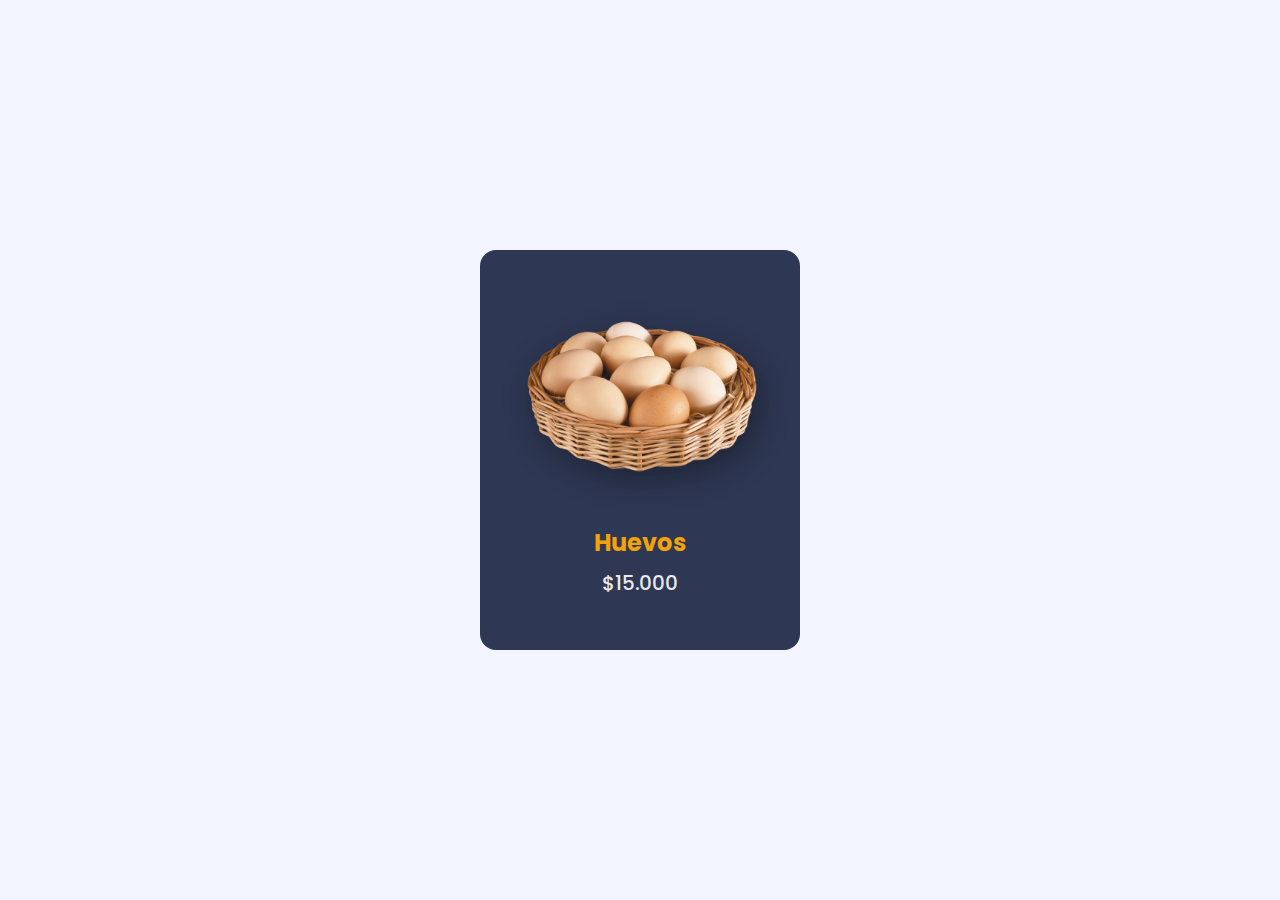
<file: Producto_card/Product card/index.html>
<!DOCTYPE html>
<html lang="es">
  <head>
    <meta charset="UTF-8" />
    <meta name="viewport" content="width=device-width, initial-scale=1.0" />
    <title>Card de producto</title>
    <link rel="stylesheet" href="css/main.css" />
  </head>
  <body>
    <div class="container">
      
        <div class="card">
          <img
            src="./img/huevos.png"
            alt=""
            class="card__img"/>
          <div class="card__content">
            <div class="card__data">
              <h1 class="card__title">Huevos</h1>
              <span class="card__preci">$15.000</span>
              <p class="card__description">Huevos de gallina feliz</p>
              <a href="#" class="card__button">Comprer ahora!</a>
            </div>
          </div>
        </div>
    </div>
  </body>
</html>
</file>
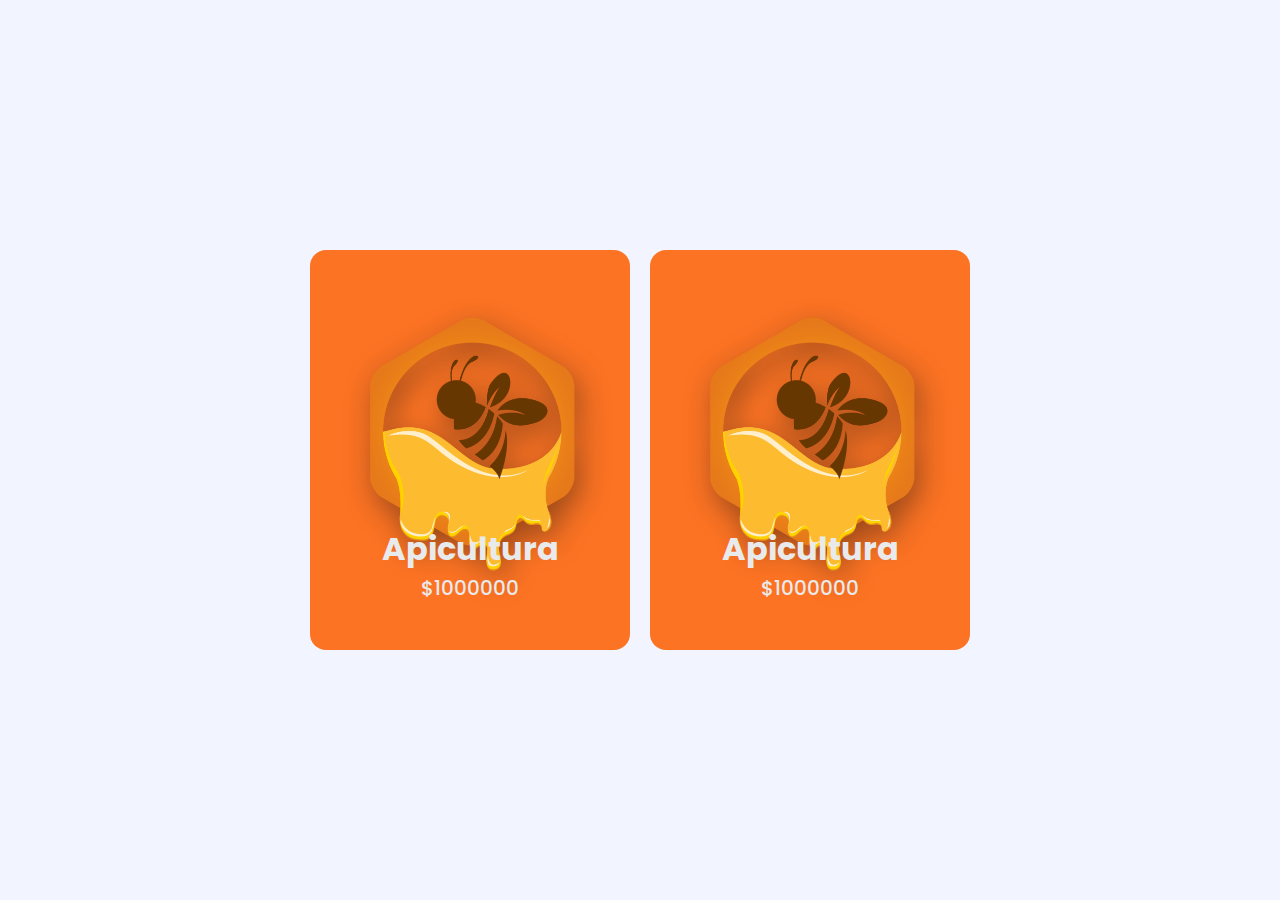
<file: Producto_card/Producto card personalizado/Index.html>
<!DOCTYPE html>
<html lang="es">

<head>
  <meta charset="UTF-8" />
  <meta name="viewport" content="width=device-width, initial-scale=1.0" />
  <link rel="stylesheet" href="./Css/Main.css" />
  <link rel="stylesheet" href="./Scss/Main.css">
  <title>Card de producto</title>
</head>

<body>
  <div class="container">



    <div class="card" id="cards" clas>
      <img class="card_img" src="./Img/api.png" alt="" />
      <div class="card_content">
        <div class="card_data">
          <h1 class="card_titl2">Apicultura</h1>
          <span class="card_preci">$1000000</span>
          <p class="card_description">
            los animales pueden moverse libremente. </p>
          <a href="#" class="card_button">Comprar ahora</a>
        </div>
      </div>
    </div>

    <div class="card" id="cards" clas>
      <img class="card_img" src="./Img/api.png" alt="" />
      <div class="card_content">
        <div class="card_data">
          <h1 class="card_titl2">Apicultura</h1>
          <span class="card_preci">$1000000</span>
          <p class="card_description">
            los animales pueden moverse libremente. </p>
          <a href="#" class="card_button">Comprar ahora</a>
        </div>
      </div>
    </div>
  </div>
</body>

</html>
</file>
<file: Producto_card/Product card/css/main.css>
@import url("https://fonts.googleapis.com/css2?family=Poppins:wght@400;500;600&display=swap");
:root {
  --first-color: #f2a20c;
  --white-color: #e9eaec;
  --dark-color: #2e3753;
  --dark-color-lighten: #f2f5ff;
  --body-font: "Poppins", sans-serif;
  --h1-font-size: 1.5rem;
  --h2-font-size: 1.25rem;
  --normal-font-size: 1rem;
  --small-font-size: .875rem;
}

*, ::before, ::after {
  -webkit-box-sizing: border-box;
          box-sizing: border-box;
}

body {
  margin: 0;
  padding: 0;
  font-family: var(--body-font);
  font-size: var(--normal-font-size);
}

h1, p {
  margin: 0;
}

a {
  text-decoration: none;
}

img {
  max-width: 100%;
  height: auto;
}

.container {
  height: 100vh;
  display: -webkit-box;
  display: -ms-flexbox;
  display: flex;
  -webkit-box-pack: center;
      -ms-flex-pack: center;
          justify-content: center;
  -webkit-box-align: center;
      -ms-flex-align: center;
          align-items: center;
  background-color: var(--dark-color-lighten);
}

.card {
  width: 320px;
  height: 400px;
  background-color: var(--dark-color);
  border-radius: 1rem;
  padding: 4rem 2rem 0;
  color: var(--white-color);
  overflow-y: hidden;
  margin: 25px;
}
.card__img {
  position: absolute;
  width: 260px;
  -webkit-filter: drop-shadow(5px 10px 15px rgba(8, 9, 13, 0.4));
          filter: drop-shadow(5px 10px 15px rgba(8, 9, 13, 0.4));
}
.card__data {
  -webkit-transform: translateY(13.2rem);
          transform: translateY(13.2rem);
  text-align: center;
}
.card__title {
  font-size: var(--h1-font-size);
  color: var(--first-color);
  margin-bottom: 0.5rem;
}
.card__preci {
  display: inline-block;
  font-size: var(--h2-font-size);
  font-weight: 500;
  margin-bottom: 1.25rem;
}
.card__description {
  font-size: var(--small-font-size);
  text-align: initial;
  margin-bottom: 1.25rem;
  opacity: 0;
}
.card__button {
  display: block;
  width: -webkit-max-content;
  width: -moz-max-content;
  width: max-content;
  padding: 0.75rem 2rem;
  background-color: var(--first-color);
  color: var(--white-color);
  border-radius: 0.5rem;
  font-weight: 600;
  -webkit-transition: 0.2s;
  transition: 0.2s;
  opacity: 0;
}
.card__button:hover {
  -webkit-box-shadow: 0 18px 40px -12px rgba(242, 162, 12, 0.35);
          box-shadow: 0 18px 40px -12px rgba(242, 162, 12, 0.35);
}
.card__img, .card__data, .card__title, .card__preci, .card__description {
  -webkit-transition: 0.5s;
  transition: 0.5s;
}

.card:hover .card__img {
  -webkit-transform: translate(-1.5rem, -9.5rem) rotate(-30deg);
          transform: translate(-1.5rem, -9.5rem) rotate(-30deg);
}
.card:hover .card__data {
  -webkit-transform: translateY(4.8rem);
          transform: translateY(4.8rem);
}
.card:hover .card__title {
  -webkit-transform: translateX(-2.3rem);
          transform: translateX(-2.3rem);
  margin-bottom: 0;
}
.card:hover .card__preci {
  -webkit-transform: translateX(-6.8rem);
          transform: translateX(-6.8rem);
}
.card:hover .card__description,
.card:hover .card__button {
  -webkit-transition-delay: 0.2s;
          transition-delay: 0.2s;
  opacity: 1;
}/*# sourceMappingURL=main.css.map */
</file>
<file: Producto_card/Producto card personalizado/Css/Main.css>
@import url("https://fonts.googleapis.com/css2?family=Poppins:wght@400;500;600&family=Roboto:ital,wght@0,500;1,400&display=swap");
:root {
  --first-color: #F2A20C;
  --white-color: #E9EAEC;
  --dark-color: #272D40;
  --blue-color:#2a2dce;
  --dark-color-lighten: #F2F5FF;
  --body-font: "Poppins", sans-serif;
  --h1-font-size: 1.5rem;
  --h2-font-size: 1.25rem;
  --normal-font-size: 1rem;
  --small-font-size: .875rem;
}

*, ::before, ::after {
  -webkit-box-sizing: border-box;
          box-sizing: border-box;
}

body {
  margin: 0;
  padding: 0;
  font-family: var(--body-font);
  font-size: var(--normal-font-size);
}

h1,
p {
  margin: 0;
}

a {
  text-decoration: none;
}

img {
  max-width: 100%;
  height: auto;
}

.container {
  height: 100vh;
  display: -webkit-box;
  display: -ms-flexbox;
  display: flex;
  -webkit-box-pack: center;
      -ms-flex-pack: center;
          justify-content: center;
  -webkit-box-align: center;
      -ms-flex-align: center;
          align-items: center;
  background-color: var(--dark-color-lighten);
}

.card {
  width: 320px;
  height: 400px;
  background-color: var(--dark-color);
  border-radius: 1rem;
  padding: 4rem 2rem 0;
  color: var(--white-color);
  overflow-y: hidden;
  margin: 10px;
}
.card_img {
  position: absolute;
  width: 260px;
  -webkit-filter: drop-shadow(5px 10px 15px rgba(8, 9, 13, 0.4));
          filter: drop-shadow(5px 10px 15px rgba(8, 9, 13, 0.4));
}
.card_data {
  -webkit-transform: translateY(13.2rem);
          transform: translateY(13.2rem);
  text-align: center;
}
.card_title {
  font-size: var(--h1-font-size);
  color: var(--first-color);
  margin-bottom: 0.5rem;
}
.card_preci {
  display: inline-block;
  font-size: var(--h2-font-size);
  font-weight: 500;
  margin-bottom: 1.25rem;
}
.card_description {
  font-size: var(--small-font-size);
  text-align: initial;
  margin-bottom: 1.5rem;
  opacity: 0;
}
.card_button {
  display: block;
  width: -webkit-max-content;
  width: -moz-max-content;
  width: max-content;
  padding: 0.75rem 2rem;
  background-color: var(--first-color);
  color: var(--white-color);
  border-radius: 0.5rem;
  font-weight: 600;
  -webkit-transition: 0.2s;
  transition: 0.2s;
  opacity: 0;
}
.card_button:hover {
  -webkit-box-shadow: 0 18px 40px -12px rgba(242, 162, 12, 0.35);
          box-shadow: 0 18px 40px -12px rgba(242, 162, 12, 0.35);
}
.card_img, .card_data, .card_title, .card_preci, .card_description {
  -webkit-transition: 0.5s;
  transition: 0.5s;
}

.card:hover .card_img {
  -webkit-transform: translate(-1.5rem, -9.5rem) rotate(-30deg);
          transform: translate(-1.5rem, -9.5rem) rotate(-30deg);
}
.card:hover .card_data {
  -webkit-transform: translateY(4.8rem);
          transform: translateY(4.8rem);
}
.card:hover .card_title {
  -webkit-transform: translateX(-2.3rem);
          transform: translateX(-2.3rem);
  margin-bottom: 0;
}
.card:hover .card_preci {
  -webkit-transform: translateX(-6.8rem);
          transform: translateX(-6.8rem);
}
.card:hover .card_description,
.card:hover .card_button {
  -webkit-transition-delay: 0.2s;
          transition-delay: 0.2s;
  opacity: 1;
}/*# sourceMappingURL=Main.css.map */
</file>
<file: Producto_card/Producto card personalizado/Scss/Main.css>
@import url("https://fonts.googleapis.com/css2?family=Poppins:wght@400;500;600&family=Roboto:ital,wght@0,500;1,400&display=swap");
:root {
  --body-font: "Poppins", sans-serif;
  --h1-font-size: 1.5rem;
  --h2-font-size: 1.25rem;
  --normal-font-size: 1rem;
  --small-font-size: .875rem;
}

*, ::before, ::after {
  box-sizing: border-box;
}

body {
  margin: 0;
  padding: 0;
  font-family: var(--body-font);
  font-size: var(--normal-font-size);
}

h1,
p {
  margin: 0;
}

a {
  text-decoration: none;
}

img {
  max-width: 100%;
  height: auto;
}

.container {
  height: 100vh;
  display: flex;
  justify-content: center;
  align-items: center;
  background-color: #F2F5FF;
}

.card {
  width: 320px;
  height: 400px;
  background-color: #fc7323;
  border-radius: 1rem;
  padding: 4rem 2rem 0;
  color: #E9EAEC;
  overflow-y: hidden;
  margin: 10px;
}
.card_img {
  position: absolute;
  width: 260px;
  filter: drop-shadow(5px 10px 15px rgba(8, 9, 13, 0.4));
}
.card_data {
  transform: translateY(13.2rem);
  text-align: center;
}
.card_title {
  font-size: var(--h1-font-size);
  color: #F2A20C;
  margin-bottom: 0.5rem;
}
.card_preci {
  display: inline-block;
  font-size: var(--h2-font-size);
  font-weight: 500;
  margin-bottom: 1.25rem;
}
.card_description {
  font-size: var(--small-font-size);
  text-align: initial;
  margin-bottom: 1.5rem;
  opacity: 0;
}
.card_button {
  display: block;
  width: -webkit-max-content;
  width: -moz-max-content;
  width: max-content;
  padding: 0.75rem 2rem;
  background-color: #F2A20C;
  color: var(--white-color);
  border-radius: 0.5rem;
  font-weight: 600;
  transition: 0.2s;
  opacity: 0;
}
.card_button:hover {
  box-shadow: 0 18px 40px -12px rgba(242, 162, 12, 0.35);
}
.card_img, .card_data, .card_title, .card_preci, .card_description {
  transition: 0.5s;
}

.card:hover .card_img {
  transform: translate(-1.5rem, -9.5rem) rotate(-30deg);
}
.card:hover .card_data {
  transform: translateY(4.8rem);
}
.card:hover .card_title {
  transform: translateX(-2.3rem);
  margin-bottom: 0;
}
.card:hover .card_preci {
  transform: translateX(-6.8rem);
}
.card:hover .card_description,
.card:hover .card_button {
  transition-delay: 0.2s;
  opacity: 1;
}

#card {
  width: 320px;
  height: 400px;
  background-color: #272D40;
  border-radius: 1rem;
  padding: 4rem 2rem 0;
  color: #E9EAEC;
  overflow-y: hidden;
  margin: 10px;
}
#card_img {
  position: absolute;
  width: 260px;
  filter: drop-shadow(5px 10px 15px rgba(8, 9, 13, 0.4));
}
#card_data {
  transform: translateY(13.2rem);
  text-align: center;
}
#card_title {
  font-size: var(--h1-font-size);
  color: #F2A20C;
  margin-bottom: 0.5rem;
}
#card_preci {
  display: inline-block;
  font-size: var(--h2-font-size);
  font-weight: 500;
  margin-bottom: 1.25rem;
}
#card_description {
  font-size: var(--small-font-size);
  text-align: initial;
  margin-bottom: 1.5rem;
  opacity: 0;
}
#card_button {
  display: block;
  width: -webkit-max-content;
  width: -moz-max-content;
  width: max-content;
  padding: 0.75rem 2rem;
  background-color: #F2A20C;
  color: var(--white-color);
  border-radius: 0.5rem;
  font-weight: 600;
  transition: 0.2s;
  opacity: 0;
}
#card_button:hover {
  box-shadow: 0 18px 40px -12px rgba(242, 162, 12, 0.35);
}
#card_img, #card_data, #card_title, #card_preci, #card_description {
  transition: 0.5s;
}/*# sourceMappingURL=Main.css.map */
</file>
